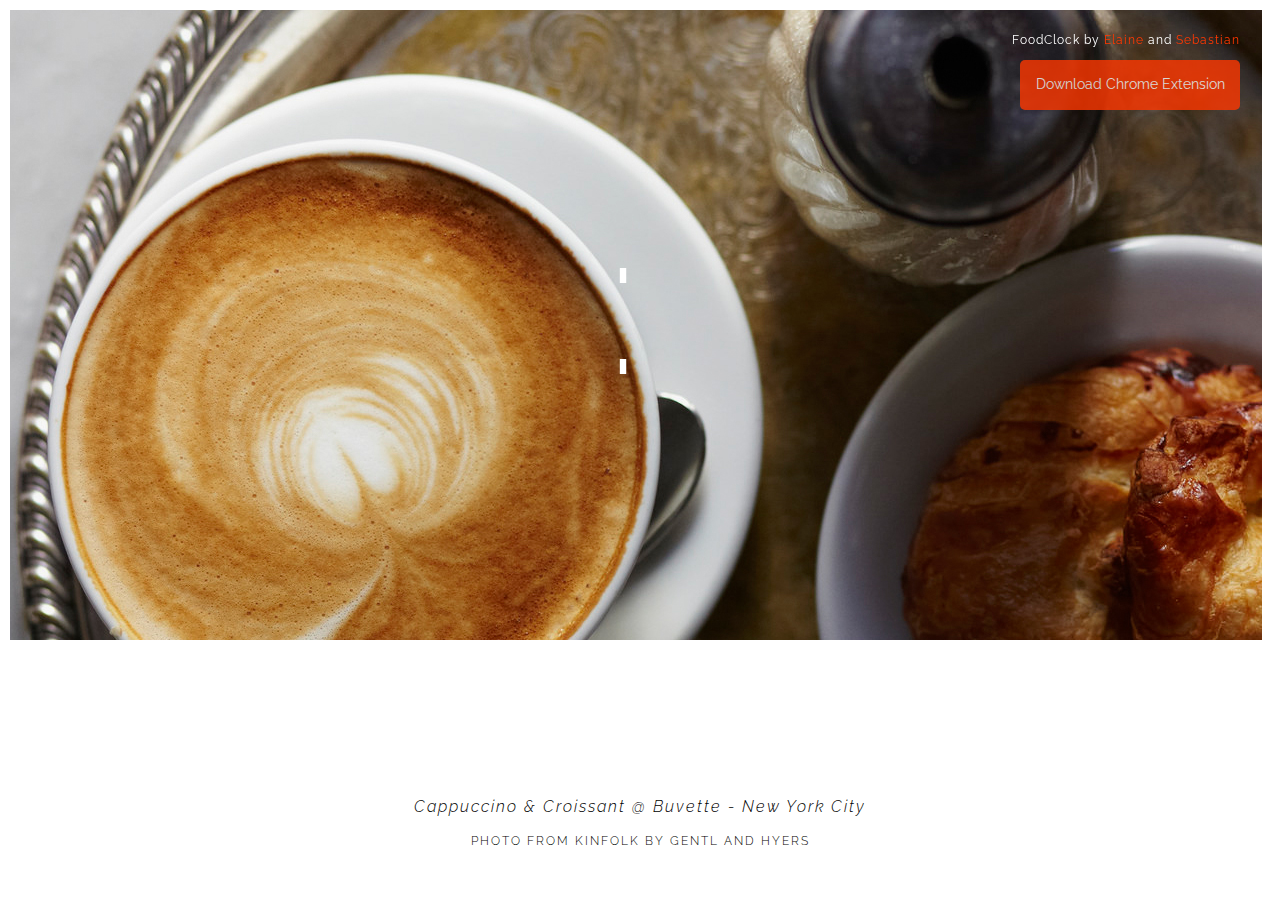
<file: index.html>
<!DOCTYPE html>
<html lang="en">
	<head>
    	<meta charset="utf-8">
    	<meta name="description" content="Food Clock">
    	<meta name="keywords" content="food, clock, time, eat, food">
	
		<title>New Tab - Food Clock</title>
		
		<!-- external CSS link -->
		<link rel="stylesheet" href="css/reset.css">
		<link href='http://fonts.googleapis.com/css?family=Raleway:300,500,100' rel='stylesheet' type='text/css'>
		<link rel="stylesheet" href="css/style.css">
 
		<script>
		  (function(i,s,o,g,r,a,m){i['GoogleAnalyticsObject']=r;i[r]=i[r]||function(){
		  (i[r].q=i[r].q||[]).push(arguments)},i[r].l=1*new Date();a=s.createElement(o),
		  m=s.getElementsByTagName(o)[0];a.async=1;a.src=g;m.parentNode.insertBefore(a,m)
		  })(window,document,'script','http://www.google-analytics.com/analytics.js','ga');

		  ga('create', 'UA-53057624-2', 'auto');
		  ga('send', 'pageview');

		</script>

		<script type="text/javascript">
		  <!--
		  if (screen.width <= 600) {
		    window.location = "http://foodclock.co/blog";
		  }
		  //-->
		</script>
	</head>
	<body>

		<div class="bg-container">
			<header>
				<span class="about headline">FoodClock by <a href="https://www.linkedin.com/in/elainelee" target="_blank">Elaine</a> and <a href="http://the212.co" target="_blank">Sebastian</a></span>
			</header>

			<div class="install-btn">
				<a href="https://chrome.google.com/webstore/detail/foodclock/pdjcdfdfimbjfmmceomkafledlpccplo?hl=en">
					<p>Download Chrome Extension</p></a> <a href="https://www.youtube.com/watch?v=1_VS9dJqxRg" target="_blank">
					<!-- <img class="install-video" src="images/play-btn2.png"> -->
				</a>
			</div>

			<main>
				<div class="clock">
				<!-- <div id="Date"></div> -->
				  <ul>
				    	<li id="hours"></li>
				      	<li id="point">:</li>
				      	<li id="min"></li>
				  </ul>
				  <p id="ampm"></p>
				</div>
			</main>
		</div> <!-- end bg-containter -->

		<div class="info">
			<h2><span class="food">testing</span> @ <a class="restaurant" href="" target="_blank"></a> - <span class="city"></span></h2>
			<h4>Photo from Kinfolk by <a class="photographer" href="" target="_blank"></a></h4>
		</div>

		<footer>
		</footer>

		<!-- javascript -->
		<script src="js/jquery1.10.2.min.js"></script>
		<script src="js/main.js"></script>
	</body>
</html>
</file>
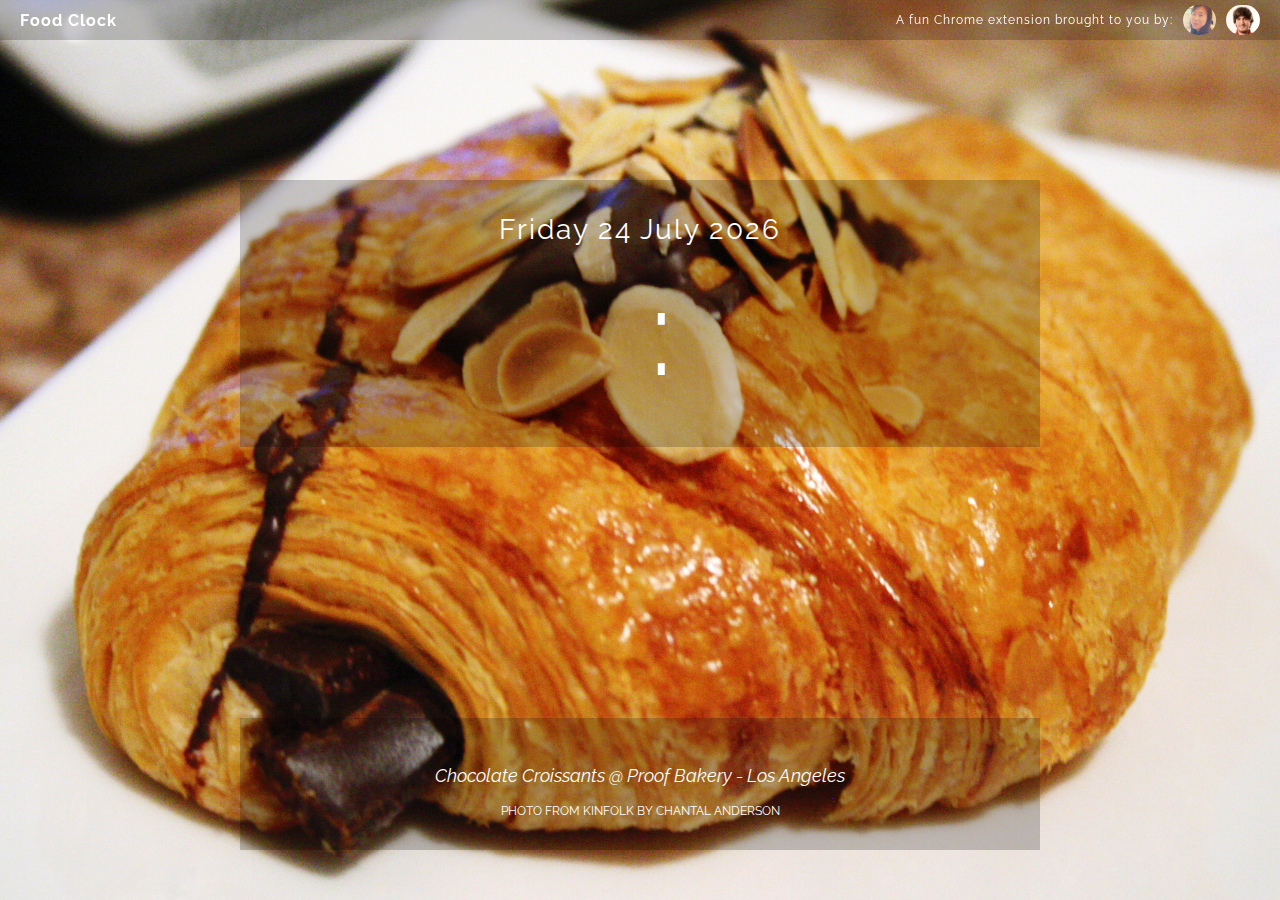
<file: v2.html>
<!DOCTYPE html>
<html lang="en">
	<head>
    	<meta charset="utf-8">
    	<meta name="description" content="Food Clock">
    	<meta name="keywords" content="food, clock, time, eat, food">
	
		<title>Food Clock</title>
		
		<!-- external CSS link -->
		<link rel="stylesheet" href="css/reset.css">
		<link href='http://fonts.googleapis.com/css?family=Raleway:300,500,100' rel='stylesheet' type='text/css'>
		<link rel="stylesheet" href="css/stylev2.css">

		<script>
		  (function(i,s,o,g,r,a,m){i['GoogleAnalyticsObject']=r;i[r]=i[r]||function(){
		  (i[r].q=i[r].q||[]).push(arguments)},i[r].l=1*new Date();a=s.createElement(o),
		  m=s.getElementsByTagName(o)[0];a.async=1;a.src=g;m.parentNode.insertBefore(a,m)
		  })(window,document,'script','//www.google-analytics.com/analytics.js','ga');

		  ga('create', 'UA-53057624-2', 'auto');
		  ga('send', 'pageview');

		</script>
	</head>
	<body>

		<header>
			<span class="logo">Food Clock</span>
			<span class="about"><a href="http://the212.co" target="_blank"><img class="profile" src="images/seb.png"></a></span>
			<span class="about"><a href="" target="_blank"><img class="profile" src="images/elaine.png"></a></span>
			<span class="about headline">A fun Chrome extension brought to you by: </span>
		</header>

		<main>
			<div class="clock">
			<div id="Date"></div>
			  <ul>
			    	<li id="hours"></li>
			      	<li id="point">:</li>
			      	<li id="min"></li>
			      	<li id="ampm"></li>
			  </ul>
			</div>

			<div class="info">
				<h2>Chocolate Croissants @ Proof Bakery - Los Angeles</h2>
				<h4>Photo from Kinfolk by Chantal Anderson</h4>
			</div>
		</main>

		<footer>
		</footer>

		<!-- javascript -->
		<script src="http://code.jquery.com/jquery-1.10.2.min.js"></script>
		<script src="js/mainv2.js"></script>
	</body>
</html>
</file>
<file: css/style.css>
/* 
Project Name: Blank Template
Client: Your Client
Author: Your Name
Developer @GA in NYC
*/


/******************************************
/* SETUP                   
/*******************************************/

/* Box Model Hack */
* {
     -moz-box-sizing: border-box; /* Firexfox */
     -webkit-box-sizing: border-box; /* Safari/Chrome/iOS/Android */
     box-sizing: border-box; /* IE */
}

/* Clear fix hack */
.clearfix:after {
     content: ".";
     display: block;
     clear: both;
     visibility: hidden;
     line-height: 0;
     height: 0;
}

.clear {
    clear: both;
}

.alignright {
    float: right; 
    padding: 0 0 10px 10px; /* note the padding around a right floated image */
}

.alignleft {
    float: left; 
    padding: 0 10px 10px 0; /* note the padding around a left floated image */
}

/******************************************
/* BASE STYLES                   
/*******************************************/
/* 
html { 
  background: url(../images/cc.jpg) no-repeat center center fixed; 
  -webkit-background-size: cover;
  -moz-background-size: cover;
  -o-background-size: cover;
  background-size: cover;
} */

body {
     color: #000;
     font-size: 12px;
     line-height: 1.4;
     font-family: Raleway, Helvetica, sans-serif;
}

.bg-container {
    background: url() no-repeat center center fixed; 
      -webkit-background-size: cover;
      -moz-background-size: cover;
      -o-background-size: cover;
      background-size: cover;
    height:630px;
    margin:10px;
    margin-right:18px;
}

h1 {
     font-size:48px;
     margin:10px 0px;
}

a {
    color:rgb(255, 56, 0);
    text-decoration: none;
}

a:hover {
    text-decoration: underline;
}


/******************************************
/* LAYOUT                   
/*******************************************/
header {
     height:40px;
     width:100%;
     position: fixed;
     color:#fff;
     padding-left:20px;
     padding-right:40px;
     padding-top:10px;
}

.logo {
     float:left;
     padding-top:10px;
     font-size:16px;
     font-weight: bold;
     letter-spacing: 1px;
}

.headline {
     padding-top:12px;
     letter-spacing: 1px;
}

.about {
     float:right;
     padding-right:10px;
}

.profile {
     height:30px;
     border-radius: 15px;
     position: relative;
     top:5px;
}

.container {
    width: 960px;
    margin: 0 auto;
    overflow: hidden;
}

.clock {
    width: 700px;
    margin: 0 auto;
    padding: 30px 0px;
    color: #FFF;
    position: relative;
    top:120px;
    /* background:rgba(0,0,0,0.2); */
}

#Date {
    font-size: 28px;
    text-align: center;
    letter-spacing: 2px;
}

ul {
    width: 700px;
    margin: 0 auto;
    padding: 0px;
    list-style: none;
    text-align: center;
}

ul li {
    display: inline;
    font-size: 17em;
    text-align: center;
    font-weight:200;
    letter-spacing: 26px;
}

#ampm {
     text-transform: uppercase;
     color:#FFF;
     font-size: 4em;
     letter-spacing: 1px;
     display: inline-block;
     text-align: center;
     width:700px;
     margin-top:-40px;
     font-weight:200;
}

.install-btn
 {
    width:230px;
    margin:0 auto;
    cursor: pointer;
    position: fixed;
    top:60px;
    right:30px;
 }

 .install-btn p {
    opacity:0.8;
    color:#FFF;
    padding:15px;
    background-color:rgb(255, 56, 0);
    font-size:14px;
    text-align: center;
    width:220px;
    border-radius: 5px;
    display: inline-block;
 }

 .install-video {
    height:50px;
    display: inline-block;
    position: relative;
    top:21px;
    margin-left:20px;
 }


.info {
     width: 800px;
     margin: 0 auto;
     padding: 30px;
     color: #000;
     position: absolute;
     bottom:20px;
     margin-left:50%;
     left:-400px;
     text-align: center;
     font-weight: 300;
     letter-spacing: 2px;
}

@media (min-width: 1800px) {
    .info {
        bottom:60px;
    }

    .info h2 {
        font-size:20px;
    }

    .info h4 {
        font-size:14px;
    }
}

.info h2 {
     font-size:16px;
     margin:15px;
     font-style: italic;
}

.info h4 {
     font-size:12px;
     text-transform: uppercase;
}

.info a {
    color:#000;
}

#point {
    position: relative;
    /* 
    -moz-animation: mymove 1s ease infinite;
    -webkit-animation: mymove 1s ease infinite;
    */
    padding-left: 10px;
    padding-right: 10px;
}

/* Simple Animation */
@-webkit-keyframes mymove {
    0% {opacity: 1.0;
}

50% {
    opacity: 0;
    text-shadow: none;
}

100% {
    opacity: 1.0;
}    
}

@-moz-keyframes mymove {
    0% {
        opacity: 1.0;
    }

    50% {
        opacity: 0;
        text-shadow: none;
    }

    100% {
        opacity: 1.0;
    };
}


/******************************************
/* ADDITIONAL STYLES                   
/*******************************************/
</file>
<file: css/stylev2.css>
/* 
Project Name: Blank Template
Client: Your Client
Author: Your Name
Developer @GA in NYC
*/


/******************************************
/* SETUP                   
/*******************************************/

/* Box Model Hack */
* {
     -moz-box-sizing: border-box; /* Firexfox */
     -webkit-box-sizing: border-box; /* Safari/Chrome/iOS/Android */
     box-sizing: border-box; /* IE */
}

/* Clear fix hack */
.clearfix:after {
     content: ".";
     display: block;
     clear: both;
     visibility: hidden;
     line-height: 0;
     height: 0;
}

.clear {
	clear: both;
}

.alignright {
	float: right; 
	padding: 0 0 10px 10px; /* note the padding around a right floated image */
}

.alignleft {
	float: left; 
	padding: 0 10px 10px 0; /* note the padding around a left floated image */
}

/******************************************
/* BASE STYLES                   
/*******************************************/
html { 
  background: url(../images/cc.jpg) no-repeat center center fixed; 
  -webkit-background-size: cover;
  -moz-background-size: cover;
  -o-background-size: cover;
  background-size: cover;
}

body {
     color: #000;
     font-size: 12px;
     line-height: 1.4;
     font-family: Raleway, Helvetica, sans-serif;
}

h1 {
     font-size:48px;
     margin:10px 0px;
}


/******************************************
/* LAYOUT                   
/*******************************************/
header {
     height:40px;
     width:100%;
     position: fixed;
     background:#000;
     color:#fff;
     background:rgba(0,0,0,0.2);
     padding-left:20px;
     padding-right:10px;
}

.logo {
     float:left;
     padding-top:10px;
     font-size:16px;
     font-weight: bold;
     letter-spacing: 1px;
}

.headline {
     padding-top:12px;
     letter-spacing: 1px;
}

.about {
     float:right;
     padding-right:10px;
}

.profile {
     height:30px;
     border-radius: 15px;
     position: relative;
     top:5px;
}

.container {
    width: 960px;
    margin: 0 auto;
    overflow: hidden;
}

.clock {
    width: 800px;
    margin: 0 auto;
    padding: 30px;
    color: #FFF;
    position: relative;
    top:180px;
    background:rgba(0,0,0,0.2);
}

#Date {
    font-size: 28px;
    text-align: center;
    letter-spacing: 2px;
}

ul {
    width: 800px;
    margin: 0 auto;
    padding: 0px;
    list-style: none;
    text-align: center;
}

ul li {
    display: inline;
    font-size: 10em;
    text-align: center;
}

#ampm {
     text-transform: uppercase;
     color:#FFF;
     font-size: 6em;
     letter-spacing: 1px;
     display: inline-block;
     margin-left:15px;
}

.info {
     width: 800px;
     margin: 0 auto;
     padding: 30px;
     color: #FFF;
     position: absolute;
     bottom:50px;
     margin-left:50%;
     left:-400px;
     background:rgba(0,0,0,0.2);
     text-align: center;
}

.info h2 {
     font-size:18px;
     margin:15px;
     font-style: italic;
}

.info h4 {
     font-size:12px;
     text-transform: uppercase;
}

#point {
    position: relative;
    /* 
    -moz-animation: mymove 1s ease infinite;
    -webkit-animation: mymove 1s ease infinite;
    */
    padding-left: 10px;
    padding-right: 10px;
}

/* Simple Animation */
@-webkit-keyframes mymove {
    0% {opacity: 1.0;
}

50% {
    opacity: 0;
    text-shadow: none;
}

100% {
    opacity: 1.0;
}    
}

@-moz-keyframes mymove {
    0% {
        opacity: 1.0;
    }

    50% {
        opacity: 0;
        text-shadow: none;
    }

    100% {
        opacity: 1.0;
    };
}


/******************************************
/* ADDITIONAL STYLES                   
/*******************************************/
</file>
